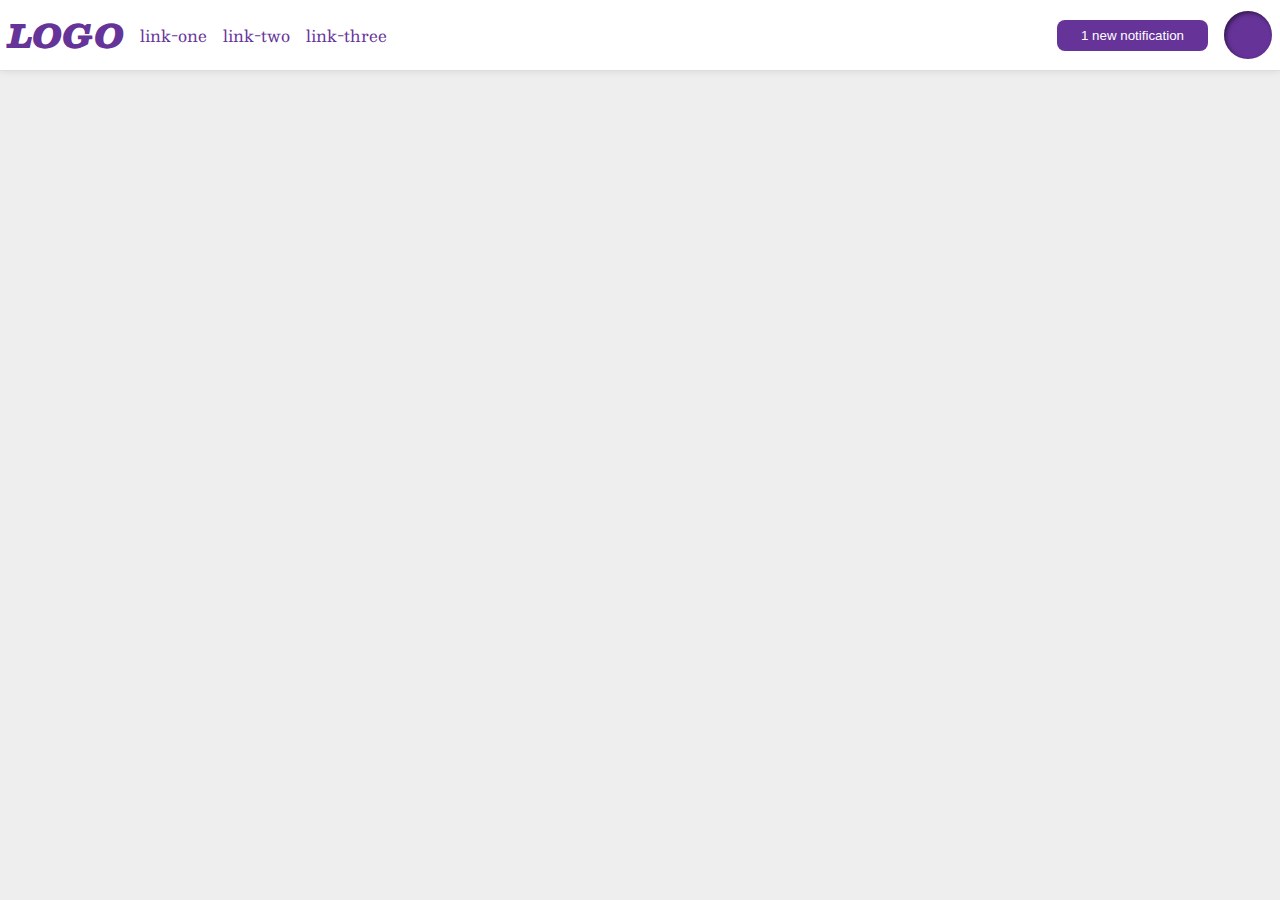
<file: flex/03-flex-header-2/index.html>
<!DOCTYPE html>
<html lang="en">
  <head>
    <meta charset="UTF-8">
    <meta http-equiv="X-UA-Compatible" content="IE=edge">
    <meta name="viewport" content="width=device-width, initial-scale=1.0">
    <title>Flex Header 2</title>
    <link rel="stylesheet" href="style.css">
  </head>
  <body>
    <div class="header">
      <div class="left">
        <div class="logo">
          LOGO
        </div>
        <ul class="links">
          <li><a href="google.com">link-one</a></li>
          <li><a href="google.com">link-two</a></li>
          <li><a href="google.com">link-three</a></li>
        </ul>
      </div>
      <div class="right">
        <button class="notifications">
          1 new notification
        </button>
        <div class="profile-image"></div>
      </div>
    </div>
  </body>
</html>
</file>
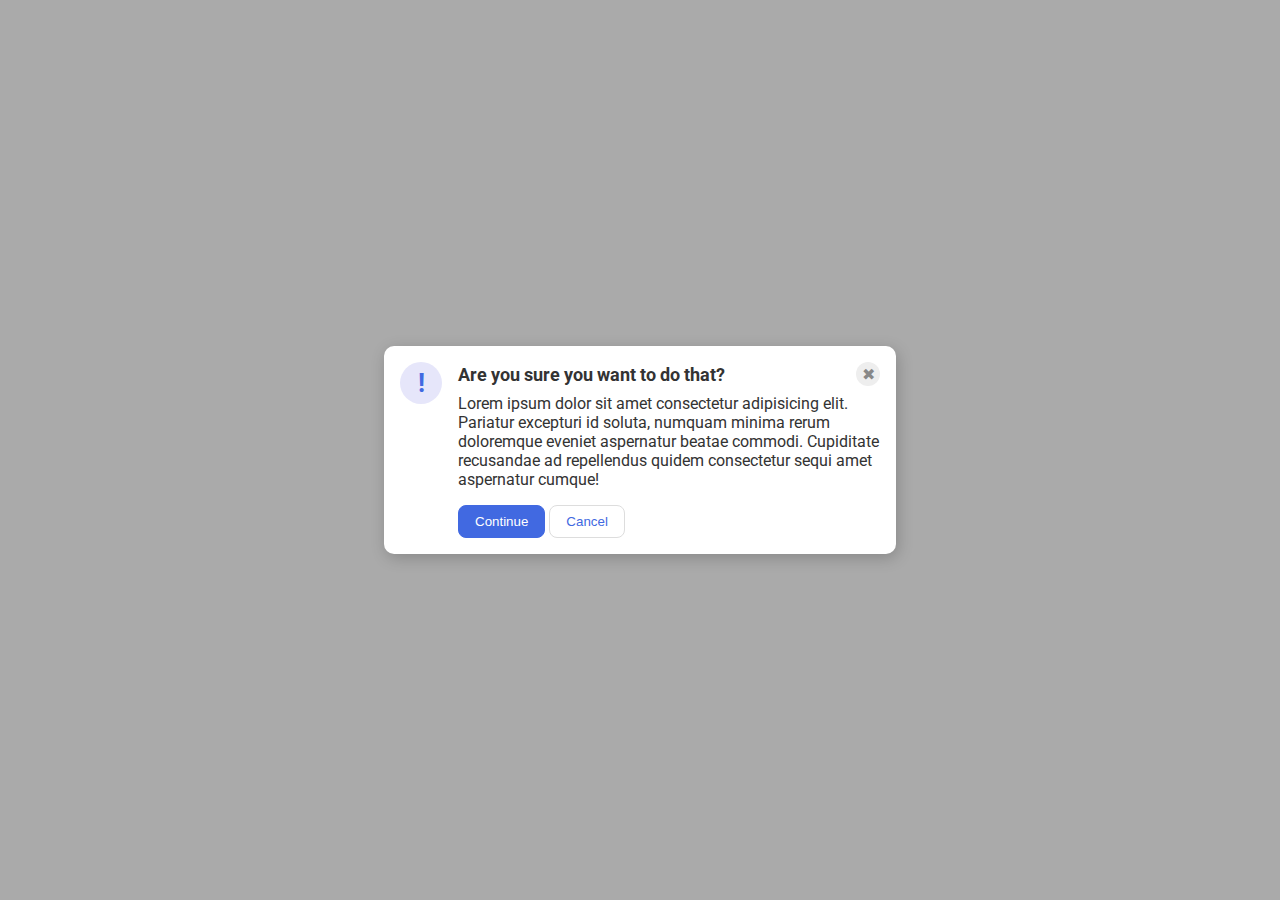
<file: flex/05-flex-modal/index.html>
<!DOCTYPE html>
<html lang="en">
  <head>
    <meta charset="UTF-8">
    <meta http-equiv="X-UA-Compatible" content="IE=edge">
    <meta name="viewport" content="width=device-width, initial-scale=1.0">
    <link rel="stylesheet" href="style.css">
    <title>Modal</title>
  </head>
  <body>
    <div class="modal">
      <div class="icon">!</div>
      <div class="container">
        <div class="header">Are you sure you want to do that?
          <div class="close-button">✖</div>
        </div>
        <div class="text">Lorem ipsum dolor sit amet consectetur adipisicing elit. Pariatur excepturi id soluta, numquam minima rerum doloremque eveniet aspernatur beatae commodi. Cupiditate recusandae ad repellendus quidem consectetur sequi amet aspernatur cumque!</div>
        <button class="continue">Continue</button>
        <button class="cancel">Cancel</button>
      </div>
    </div>
  </body>
</html>
</file>
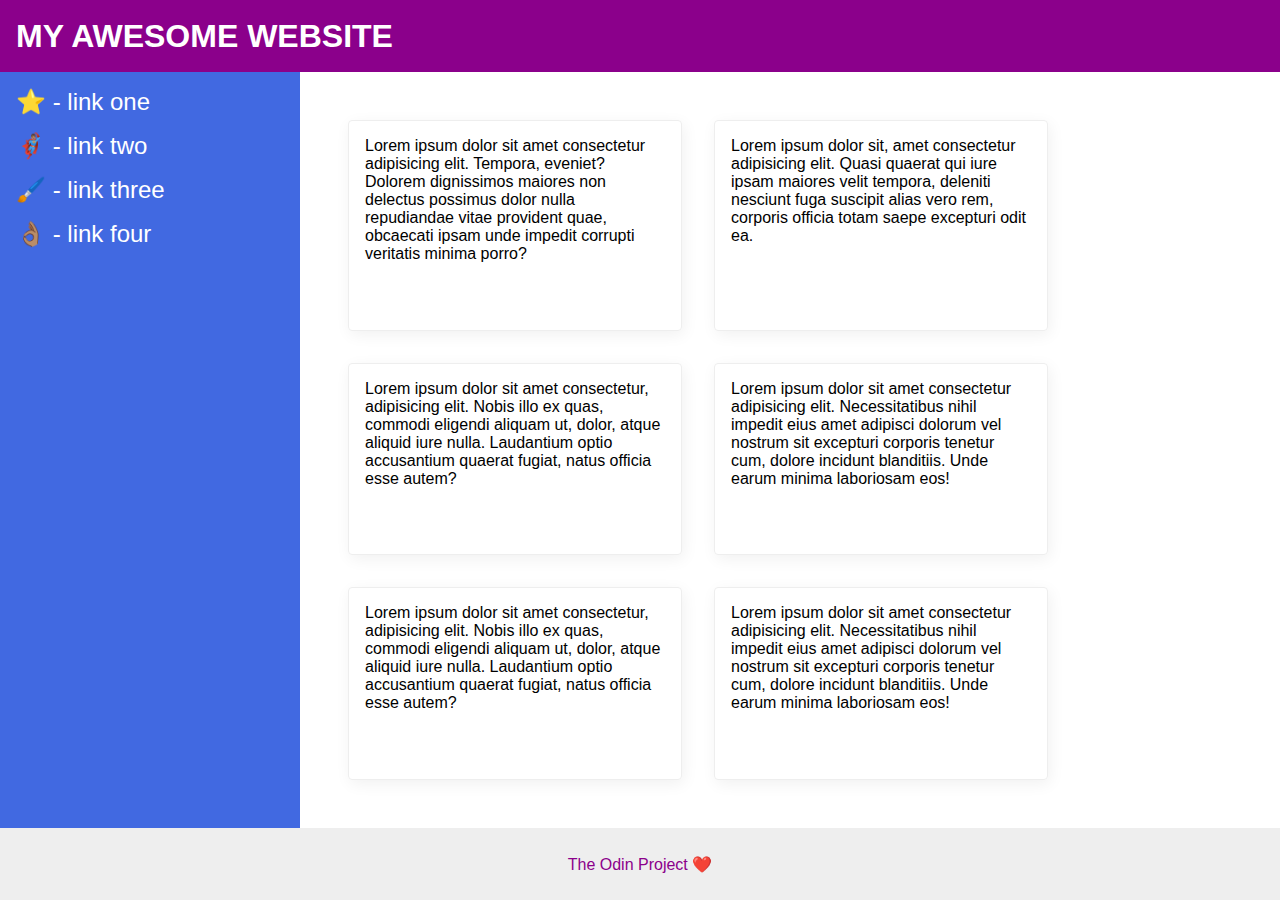
<file: flex/07-flex-layout-2/index.html>
<!DOCTYPE html>
<html lang="en">
  <head>
    <meta charset="UTF-8">
    <meta http-equiv="X-UA-Compatible" content="IE=edge">
    <meta name="viewport" content="width=device-width, initial-scale=1.0">
    <title>The Holy Grail</title>
    <link rel="stylesheet" href="style.css">
  </head>
  <body>
    <div class="header">
      MY AWESOME WEBSITE
    </div>
    <div class="body">
      <div class="sidebar">
        <ul>
          <li><a href="#">⭐ - link one</a></li>
          <li><a href="#">🦸🏽‍♂️ - link two</a></li>
          <li><a href="#">🖌️ - link three</a></li>
          <li><a href="#">👌🏽 - link four</a></li>
        </ul>
      </div>
      <div class="container">
        <div class="card">Lorem ipsum dolor sit amet consectetur adipisicing elit. Tempora, eveniet? Dolorem dignissimos maiores non delectus possimus dolor nulla repudiandae vitae provident quae, obcaecati ipsam unde impedit corrupti veritatis minima porro?</div>
        <div class="card">Lorem ipsum dolor sit, amet consectetur adipisicing elit. Quasi quaerat qui iure ipsam maiores velit tempora, deleniti nesciunt fuga suscipit alias vero rem, corporis officia totam saepe excepturi odit ea.</div>
        <div class="card">Lorem ipsum dolor sit amet consectetur, adipisicing elit. Nobis illo ex quas, commodi eligendi aliquam ut, dolor, atque aliquid iure nulla. Laudantium optio accusantium quaerat fugiat, natus officia esse autem?</div>
        <div class="card">Lorem ipsum dolor sit amet consectetur adipisicing elit. Necessitatibus nihil impedit eius amet adipisci dolorum vel nostrum sit excepturi corporis tenetur cum, dolore incidunt blanditiis. Unde earum minima laboriosam eos!</div>
        <div class="card">Lorem ipsum dolor sit amet consectetur, adipisicing elit. Nobis illo ex quas, commodi eligendi aliquam ut, dolor, atque aliquid iure nulla. Laudantium optio accusantium quaerat fugiat, natus officia esse autem?</div>
        <div class="card">Lorem ipsum dolor sit amet consectetur adipisicing elit. Necessitatibus nihil impedit eius amet adipisci dolorum vel nostrum sit excepturi corporis tenetur cum, dolore incidunt blanditiis. Unde earum minima laboriosam eos!</div>
      </div>
    </div>
    <div class="footer">
      The Odin Project ❤️
    </div>
  </body>
</html>
</file>
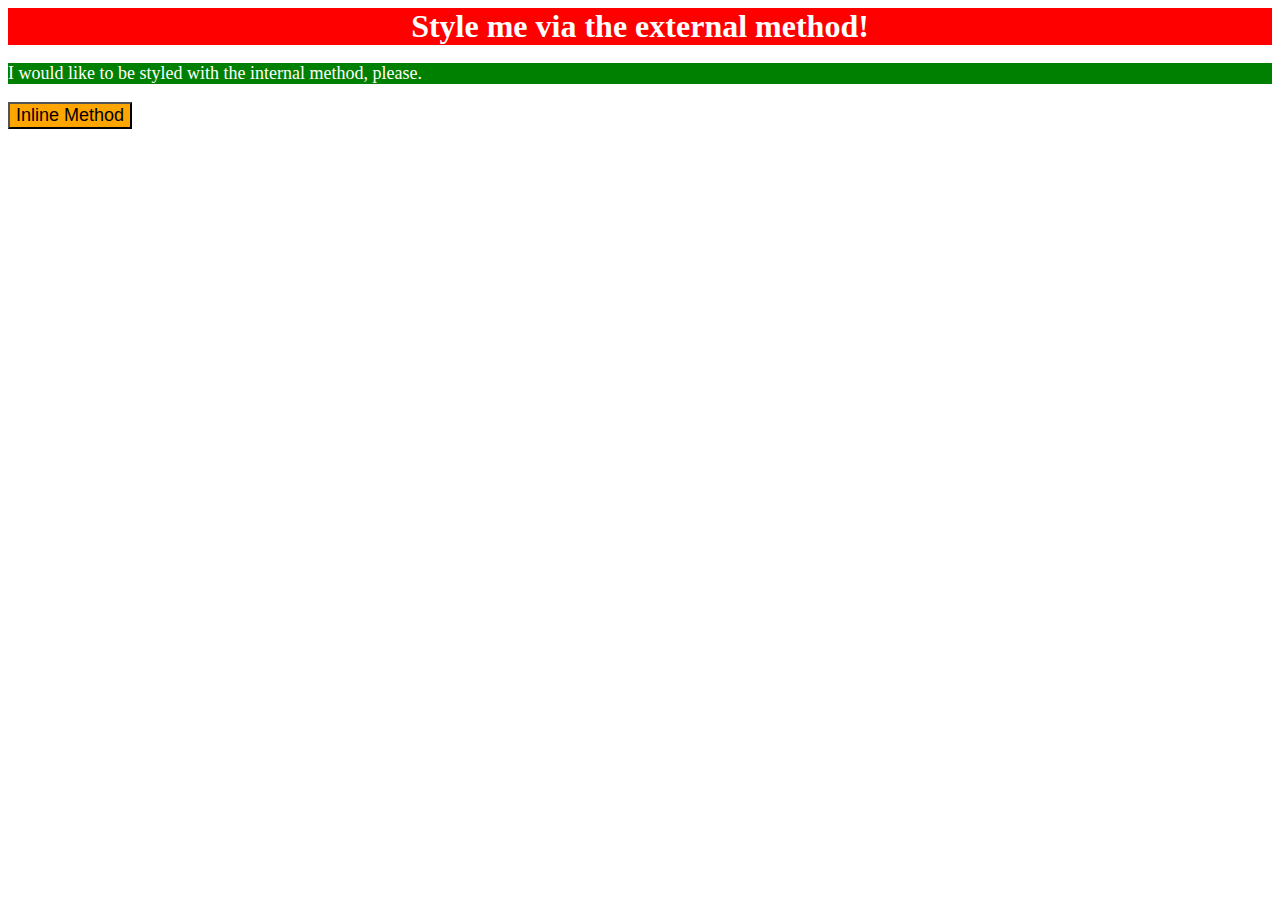
<file: foundations/01-css-methods/index.html>
<!DOCTYPE html>
<html lang="en">
  <head>
    <link rel="stylesheet" href="styles.css">
    <style>
      p {
        background-color: green;
        color: white;
        font-size: 18px;
      }
    </style>
    </style>
    <meta charset="UTF-8">
    <meta http-equiv="X-UA-Compatible" content="IE=edge">
    <meta name="viewport" content="width=device-width, initial-scale=1.0">
    <title>Methods for Adding CSS</title>
  </head>
  <body>
    <div>Style me via the external method!</div>
    <p>I would like to be styled with the internal method, please.</p>
    <button style="background-color: orange; font-size: 18px;">Inline Method</button>
  </body>
</html>
</file>
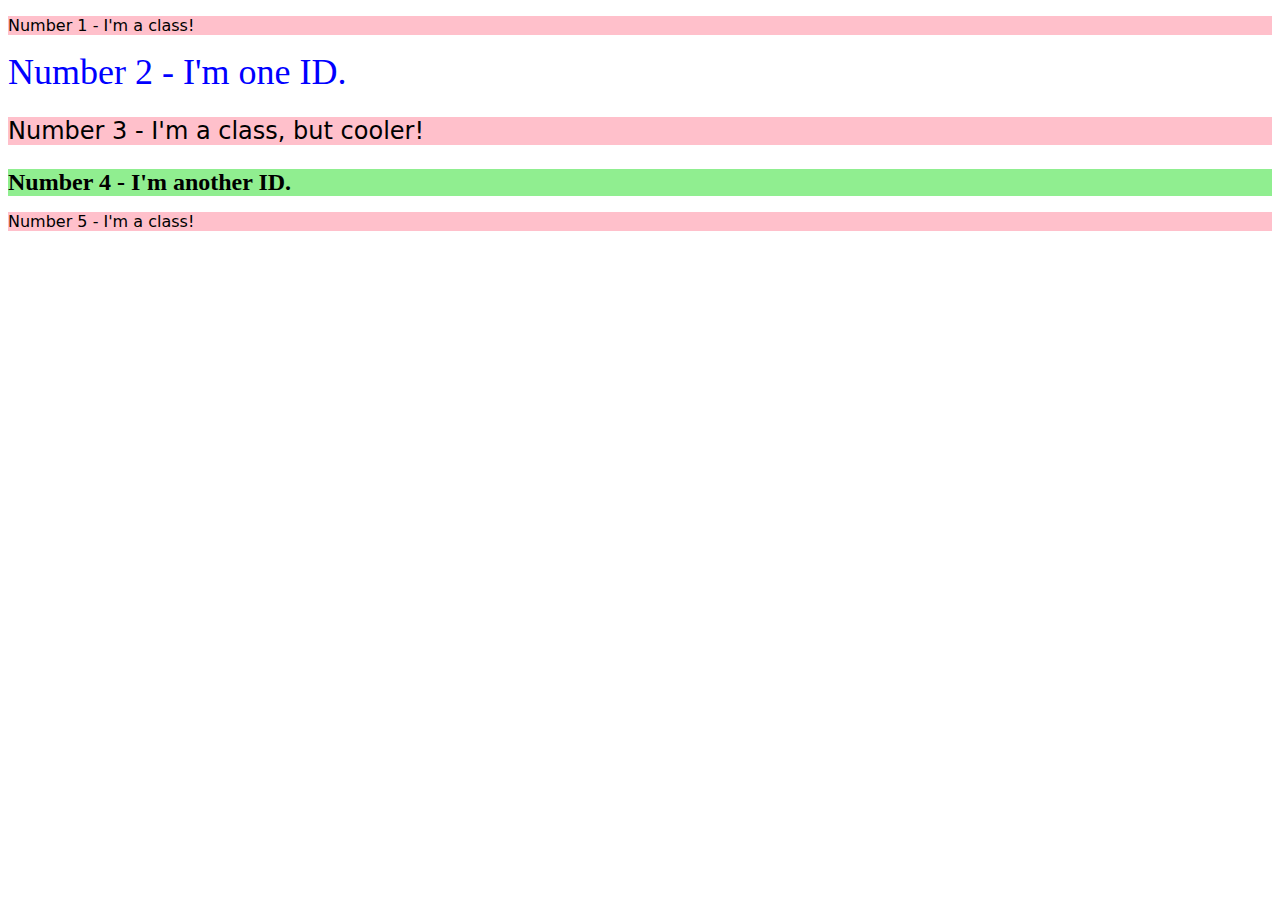
<file: foundations/02-class-id-selectors/index.html>
<!DOCTYPE html>
<html lang="en">
  <head>
    <meta charset="UTF-8">
    <meta http-equiv="X-UA-Compatible" content="IE=edge">
    <meta name="viewport" content="width=device-width, initial-scale=1.0">
    <title>Class and ID Selectors</title>
    <link rel="stylesheet" href="styles.css">
  </head>
  <body>
    <p>Number 1 - I'm a class!</p>
    <div id="title">Number 2 - I'm one ID.</div>
    <p id="line_three">Number 3 - I'm a class, but cooler!</p>
    <div id="title_two">Number 4 - I'm another ID.</div>
    <p>Number 5 - I'm a class!</p>
  </body>
</html>
</file>
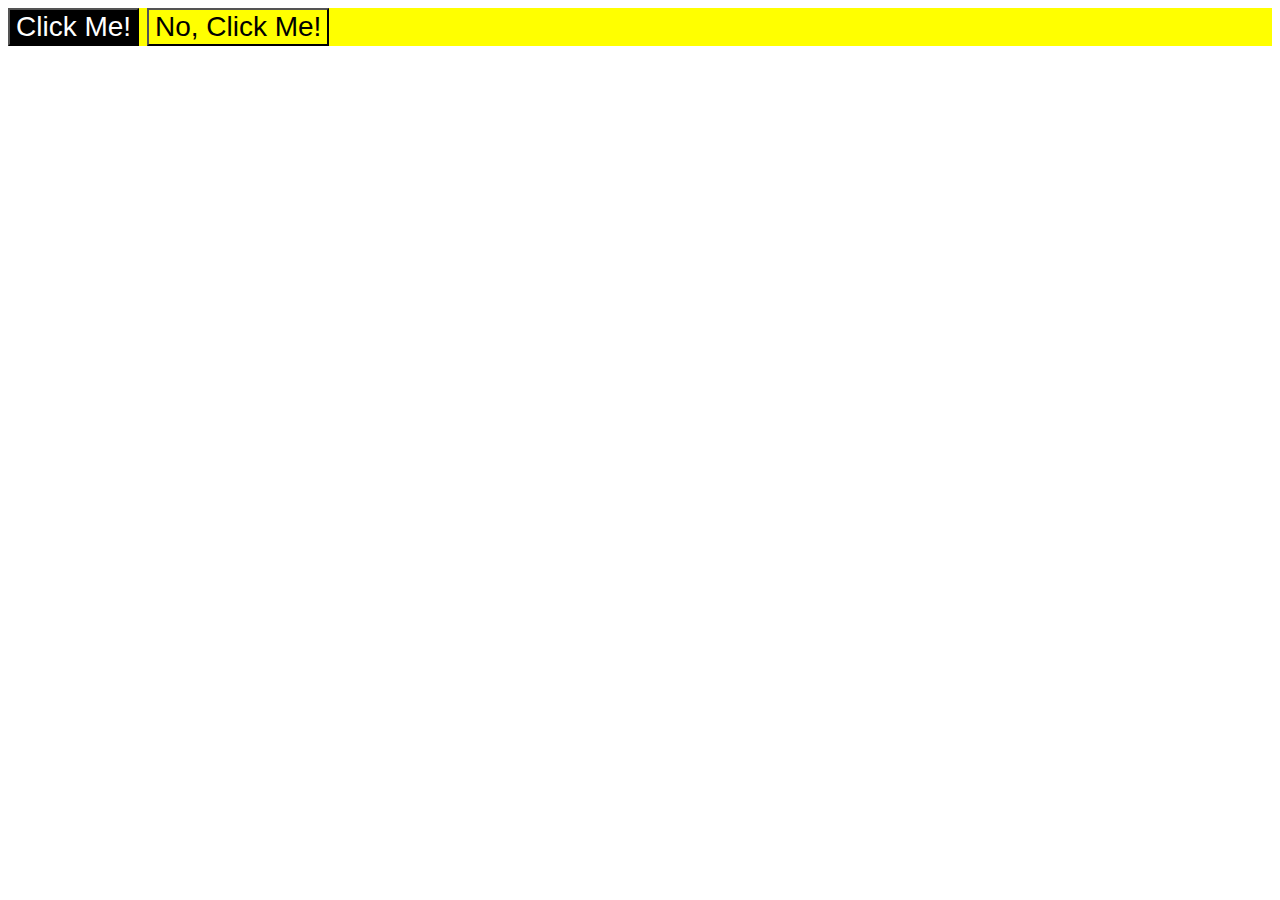
<file: foundations/03-grouping-selectors/index.html>
<!DOCTYPE html>
<html lang="en">
  <head>
    <meta charset="UTF-8">
    <meta http-equiv="X-UA-Compatible" content="IE=edge">
    <meta name="viewport" content="width=device-width, initial-scale=1.0">
    <title>Grouping Selectors</title>
    <link rel="stylesheet" href="style.css">
  </head>
  <body>
    <div class="click_one click_two">
      <button class="click_one">Click Me!</button>
      <button class="click_two">No, Click Me!</button>
    </div>
  </body>
</html>
</file>
<file: flex/03-flex-header-2/style.css>
/* this is some magical font-importing.  
you'll learn about it later. */
@import url('https://fonts.googleapis.com/css2?family=Besley:ital,wght@0,400;1,900&display=swap');

body {
  margin: 0;
  background: #eee;
  font-family: Besley, serif;
}

.header {
  background: white;
  border-bottom: 1px solid #ddd;
  box-shadow: 0 0 8px rgba(0,0,0,.1);
}

.profile-image {
  background: rebeccapurple;
  box-shadow: inset 2px 2px 4px rgba(0,0,0,.5);
  border-radius: 50%;
  width: 48px;
  height:  48px;
}

.logo {
  color: rebeccapurple;
  font-size: 32px;
  font-weight: 900;
  font-style: italic;
}

button {
  border: none;
  border-radius: 8px;
  background: rebeccapurple;
  color: white;
  padding: 8px 24px;
}

a {
  /* this removes the line under our links */
  text-decoration: none;
  color: rebeccapurple;
}

ul {
  list-style-type: none;
}

/* SOLUTION */

.header {
  display: flex;
  justify-content: space-between;
  padding: 8px;
}

ul {
  display: flex;
  margin: 0;
  padding: 0;
  gap: 16px;
}

.left, .right {
  display: flex;
  align-items: center;
  gap: 16px;
}
</file>
<file: flex/05-flex-modal/style.css>
@import url('https://fonts.googleapis.com/css2?family=Roboto:wght@400;700&display=swap');

html, body {
  height: 100%;
}

body {
  font-family: Roboto, sans-serif;
  margin: 0;
  background: #aaa;
  color: #333;
  /* I'll give you this one for free */
  display: flex;
  align-items: center;
  justify-content: center;
}

.modal {
  background: white;
  width: 480px;
  border-radius: 10px;
  box-shadow: 2px 4px 16px rgba(0,0,0,.2);
}

.icon {
  color: royalblue;
  font-size: 26px;
  font-weight: 700;
  background: lavender;
  width: 42px;
  height: 42px;
  border-radius: 50%;
  display: flex;
  align-items: center;
  justify-content: center;
}

.close-button {
  background: #eee;
  border-radius: 50%;
  color: #888;
  font-weight: 400;
  font-size: 16px;
  height: 24px;
  width: 24px;
  display: flex;
  align-items: center;
  justify-content: center;
}

button {
  padding: 8px 16px;
  border-radius: 8px;
}

button.continue {
  background: royalblue;
  border: 1px solid royalblue;
  color: white;
}

button.cancel {
  background: white;
  border: 1px solid #ddd;
  color: royalblue;
}

/* SOLUTION: */

.modal {
  display: flex;
  gap: 16px;
  padding: 16px;
}

.icon {
  /* this keeps the icon from getting smashed by the text */
  flex-shrink: 0;
}

.header {
  display: flex;
  align-items: center;
  justify-content: space-between;
  font-size: 18px;
  font-weight: 700;
  margin-bottom: 8px;
}

.text {
  margin-bottom: 16px;
}
</file>
<file: flex/07-flex-layout-2/style.css>
body {
  font-family: -apple-system, BlinkMacSystemFont, 'Segoe UI', Roboto, Oxygen, Ubuntu, Cantarell, 'Open Sans', 'Helvetica Neue', sans-serif;
  margin: 0;
  min-height: 100vh;
}

.header {
  height: 72px;
  background: darkmagenta;
  color: white;
}

.footer {
  height: 72px;
  background: #eee;
  color: darkmagenta;
}

.sidebar {
  width: 300px;
  background: royalblue;
  box-sizing: border-box;
}

.card {
  border: 1px solid #eee;
  box-shadow: 2px 4px 16px rgba(0,0,0,.06);
  border-radius: 4px;
}

/* SOLUTION */

body {
  display: flex;
  flex-direction: column;
}

.header {
  display: flex;
  align-items: center;
  padding: 0 16px;
  font-size: 32px;
  font-weight: 900;
}

.body {
  flex: 1;
  display: flex;
}

.sidebar {
  flex-shrink: 0;
  padding: 16px;
}

ul {
  list-style-type: none;
  margin: 0;
  padding: 0;
}

li {
  margin-bottom: 16px;
}

a {
  color: white;
  text-decoration: none;
  font-size: 24px;
}

.container {
  padding: 32px;
  display: flex;
  flex-wrap: wrap;
}

.card {
  padding: 16px;
  margin: 16px;
  width: 300px;
}

.footer {
  display: flex;
  align-items: center;
  justify-content: center;
}
</file>
<file: foundations/01-css-methods/styles.css>
div {
    background-color: red;
    color: white;
    font-size: 32px;
    text-align: center;
    font-weight: bold;
}
</file>
<file: foundations/02-class-id-selectors/styles.css>
p {
    background-color: pink;
    font-family: Verdana, DejaVu Sans, sans-serif;
}

#line_three{
    background-color: pink;
    font-family: Verdana, DejaVu Sans, sans-serif;
    font-size: 24px;
}
#title {
    color: blue;
    font-size: 36px;
}

#title_two{
    background-color: lightgreen;
    font-size: 24px;
    font-weight: bold;
}
</file>
<file: foundations/03-grouping-selectors/style.css>
.click_one,
.click_two {
    font-size: 28px;
    font-family: Helvetica, 'Times New Roman', sans-serif;

}

.click_one {
    background-color: black;
    color: white;
}

.click_two {
    background-color: yellow;
}
</file>
